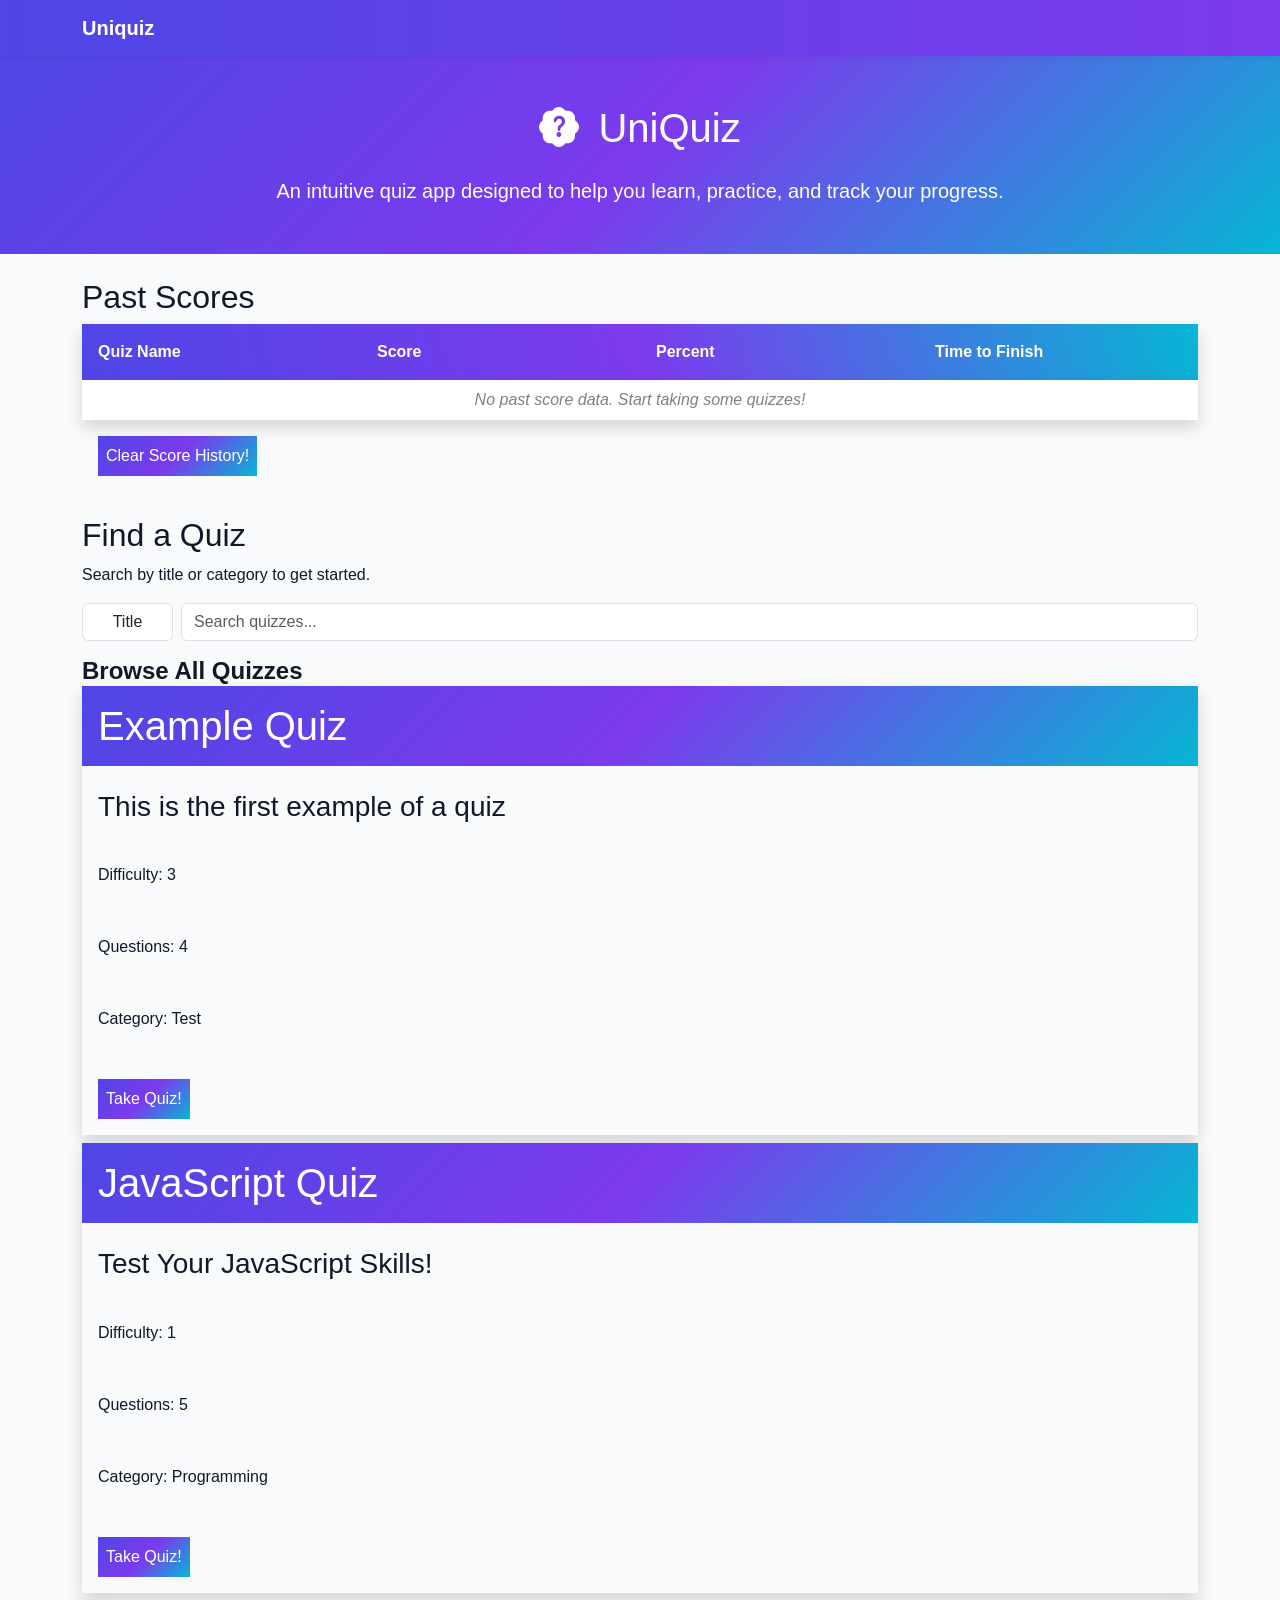
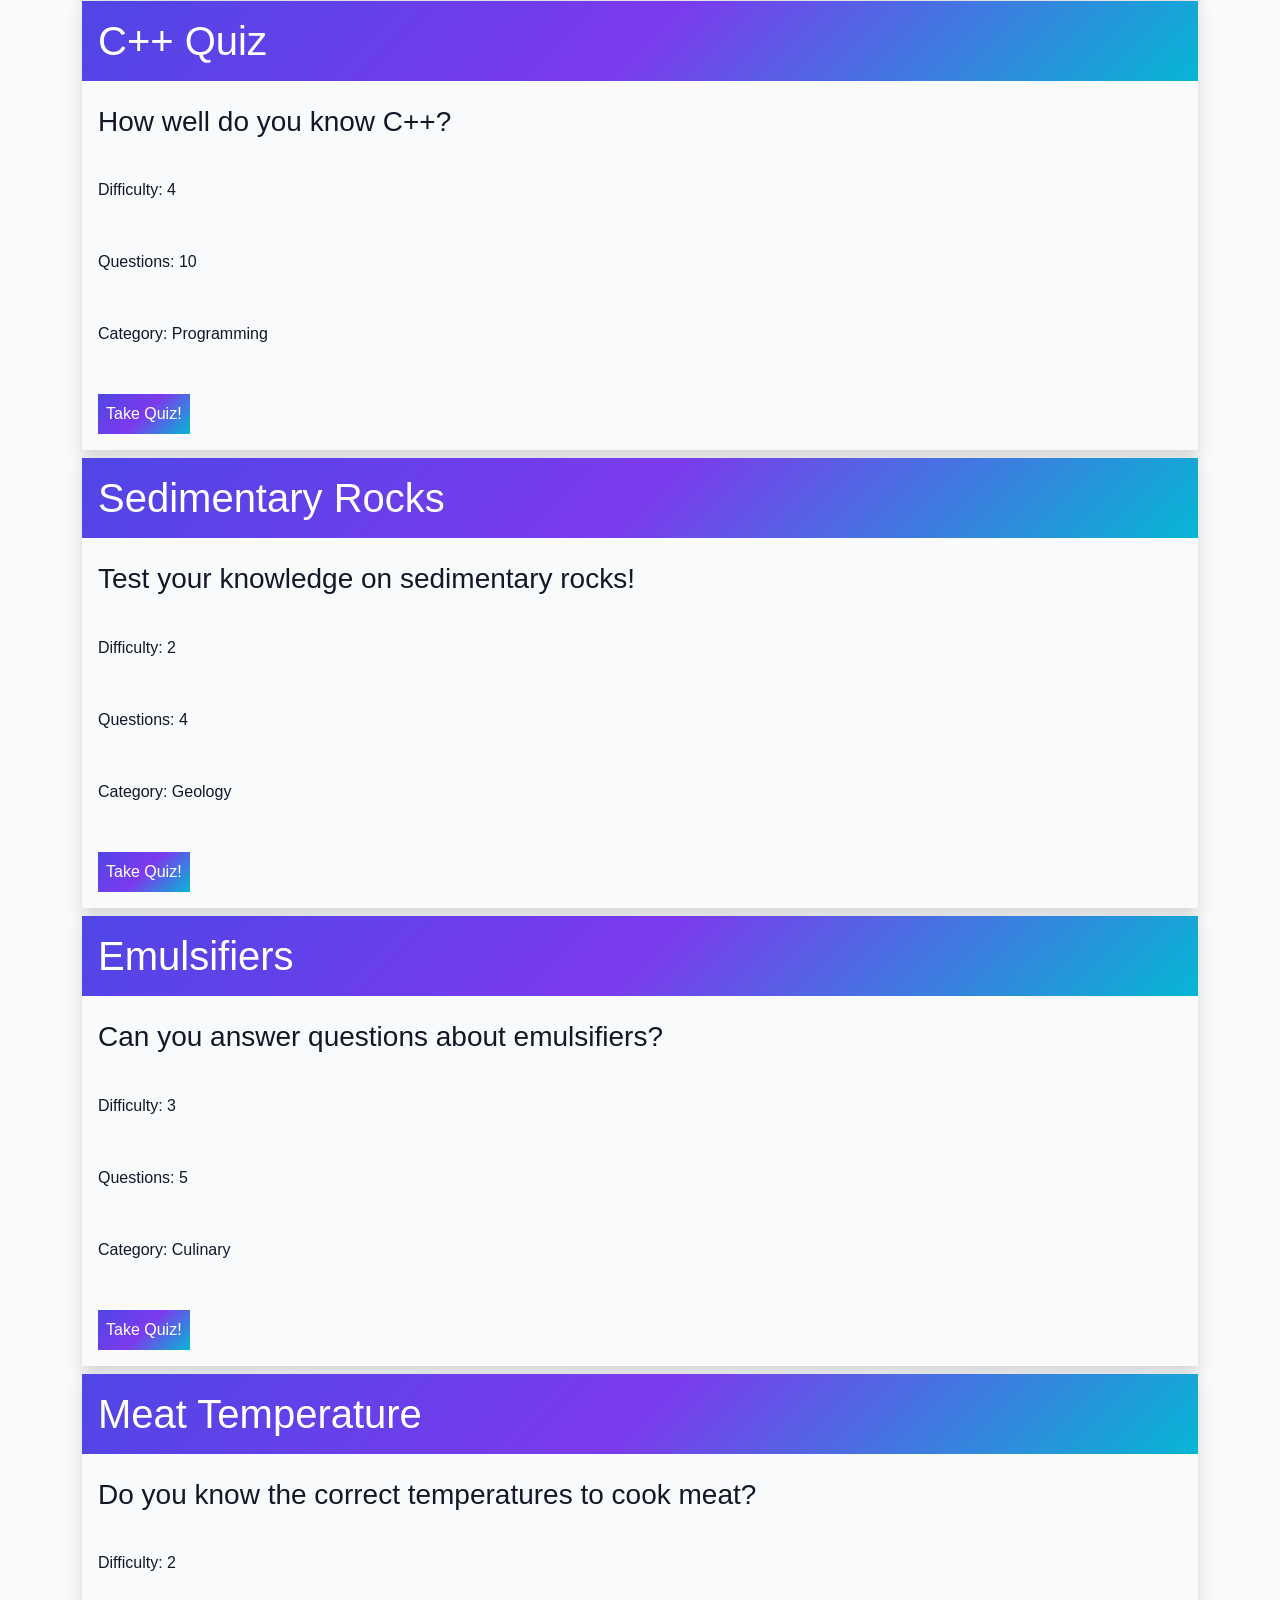
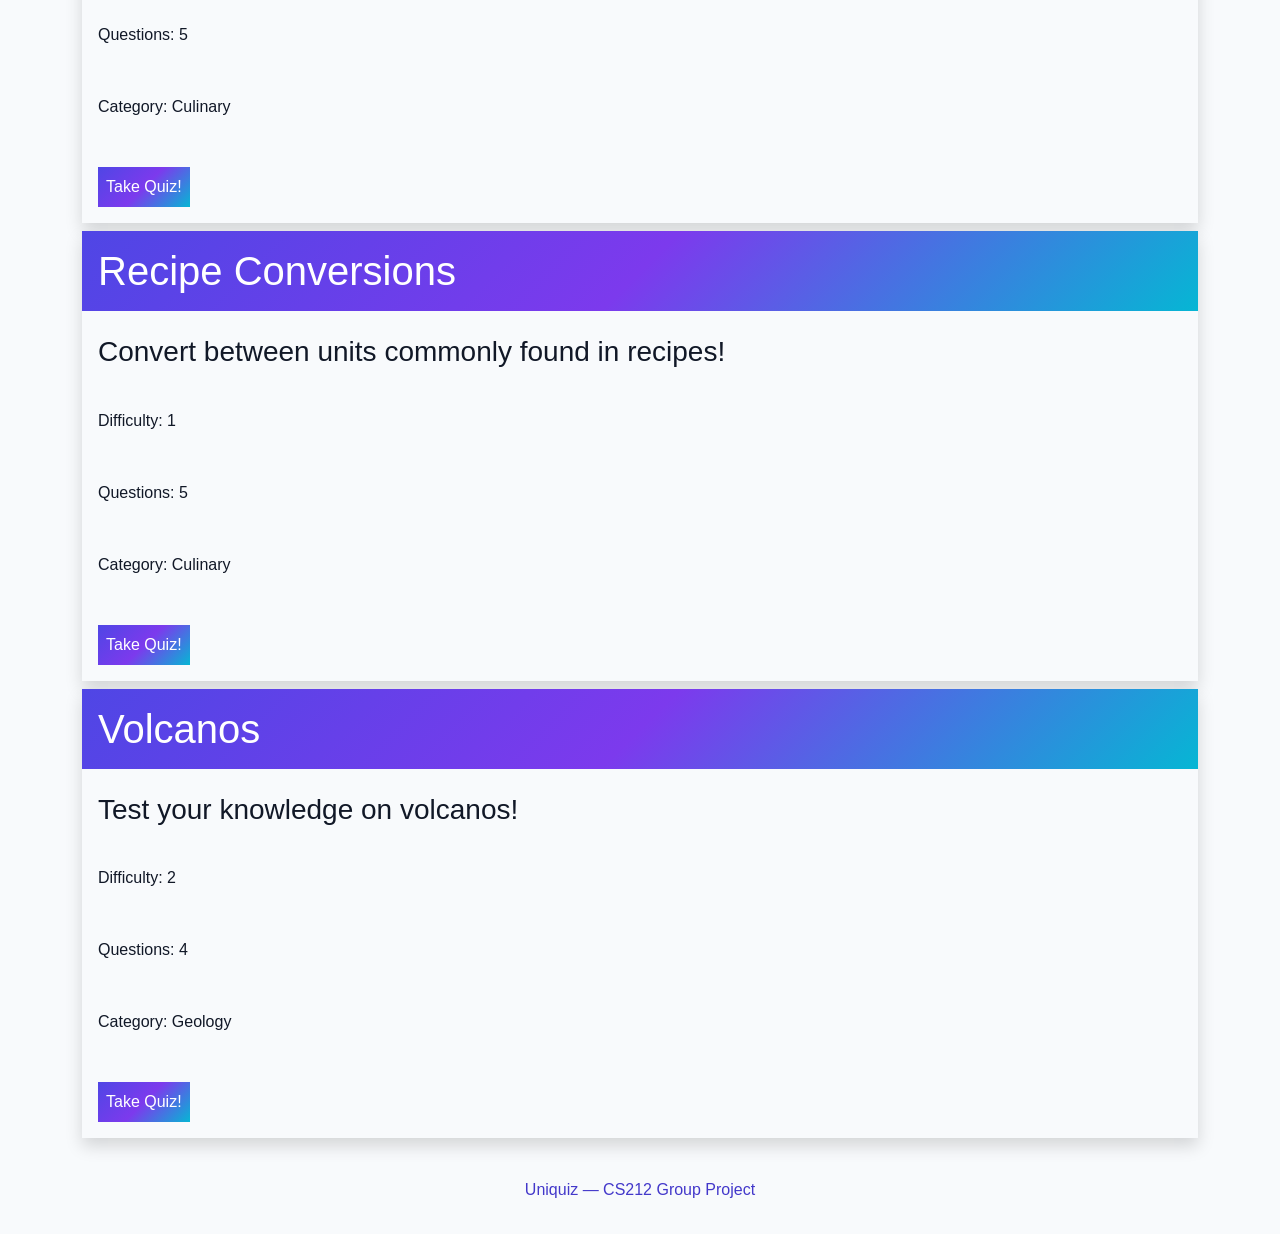
<file: pages/home/index.html>
<!DOCTYPE html>
<html>

<head>
    <meta charset="UTF-8"> <!-- Allows us to use accents, emojis, and special characters in our text-->
    <!-- icon load-->
    <link href="https://cdn.jsdelivr.net/npm/bootstrap-icons@1.11.3/font/bootstrap-icons.css" rel="stylesheet">
    <title>Uniquiz — An Intuitive Quiz App</title>

    <!--Bootstrap-->
    <link rel="stylesheet" href="https://cdn.jsdelivr.net/npm/bootstrap@5.3.2/dist/css/bootstrap.min.css">

    <link rel="stylesheet" href="styles.css">
</head>

<body>
    <!--Navigation bar built off css-->
    <nav class= "navbar navbar-expand-lg navbar-dark shadow-sm custom-navbar">
        <div class= "container">
            <a class="navbar-brand fw-bold" href="#">Uniquiz</a>
        </div>
    </nav>
    <!--Desc-->
    <header class="hero-section text-white text-center py-5">
        <div class="container">
            <h1 class="text-center mb-4">
                <i class="bi bi-patch-question-fill me-2 hero-icon"></i>
                UniQuiz
            </h1>
            <p class="lead mb-0">
                An intuitive quiz app designed to help you learn, practice, and track your progress.
            </p>
        </div>
    </header>
 
    <section id="past-scores", class="container my-4">
        <h2>Past Scores</h2>

        <table id="past-scores-header" class="shadow">
            <thead id="past-scores-table-header">
                <th>Quiz Name</th>
                <th>Score</th>
                <th>Percent</th>
                <th>Time to Finish</th>
            </thead>
        </table>

        <div id="past-scores-scroll-container" class="shadow">
            <table id="past-scores-table">
                <tbody id="past-scores-table-body">
                </tbody>
            </table>
        </div>

        <button id="history-clear-button">
            Clear Score History!
        </button>
    </section>

    <!--Quiz search and list of available quizes-->
    <section id="quiz-selection" class="container my-4">
        <h2>Find a Quiz</h2>
        <p>Search by title or category to get started.</p>

        <form id="search-form">
            <!-- search dropdown --->
            <select name="options" id="search-options" class="form-control">
                <option value="title">Title</option>
                <option value="category">Category</option>
                <option value="difficulty">Difficulty</option>
            </select>
            <!-- search bar -->
            <input 
                id="quiz-search" 
                name="search"
                type="text" 
                class="form-control mb-3"
                placeholder="Search quizzes..."
            >
        </form>
        <!-- Browse all quizzes -->
        <h3 class="h4 fw-semibold mb-3">Browse All Quizzes</h3>
        <div id="browse-quizzes" class="row g-3">
        <!-- JS will insert quiz cards here -->
        </div>

        <!-- Quiz list that will be finished in JS-->
         <div id="quiz-list" class="d-flex flex-column gap-2">
            <!-- JS quiz buttons here-->
            <quiz-card class="shadow" json="test_quiz.json"></quiz-card>
            <quiz-card class="shadow" json="javascript_quiz.json"></quiz-card>
            <quiz-card class="shadow" json="CPlusPlus_quiz.json"></quiz-card>
            <quiz-card class="shadow" json="sedimentary_rocks_quiz.json"></quiz-card>
            <quiz-card class="shadow" json="emulsifier_quiz.json"></quiz-card>
            <quiz-card class="shadow" json="meat_temp_quiz.json"></quiz-card>
            <quiz-card class="shadow" json="recipy_conversion_quiz.json"></quiz-card>
            <quiz-card class="shadow" json="volcanos_quiz.json"></quiz-card>
         </div>

    </section>  

    <!-- footer-->
     <footer class="text-center p-3 mt-4">
        <p>Uniquiz — CS212 Group Project</p>
    </footer>

    <script src="../../lib/libquizjson.js"></script>
    <script src="../../lib/libscore.js"></script>
    <script src="home.js"></script>

</body>
</file>
<file: pages/home/styles.css>
/* Body color */
body {
    background-color: #f8fafc;
    color: #111827;
    font-family: Arial, sans-serif;
}
/* nav bar background */
.custom-navbar {
    background: linear-gradient(90deg, #4f46e5, #7c3aed);
}
/* desc section */
.hero-section {
    background: linear-gradient(135deg, #4f46e5, #7c3aed, #06b6d4);
    padding-top: 5rem;
    padding-bottom: 5rem;
}
/* form control */
.form-control:focus {
    border-color: purple;
    box-shadow: 0 0 0 0.2rem rgba(124, 58, 237, 0.2);
}

#search-form{
    display: flex;
    align-items: baseline;
}

#search-form select {
    width: fit-content;
    margin-right: .5rem;
    text-align: center;
}

/* btn stuff */
.btn-primary {
    background-color: #4f46e5;
    border-color: #4f46e5;
}

.btn-primary:hover {
    background-color: #4338ca;
    border-color: #4338ca;
}

.btn-outline-primary {
    color: #4f46e5;
    border-color: #4f46e5;
}

.btn-outline-primary:hover {
    background-color: #4f46e5;
    border-color: #4f46e5;
}

/* future correct vs incorrect */
.correct-feedback {
    color: #15803d;
}

.incorrect-feedback {
    color: #b91c1c;
}

/* Selectors for quiz cards */
.quiz-card > #title{ 
    background: linear-gradient(135deg, #4f46e5, #7c3aed, #06b6d4);
    color: white; 
    padding: 1rem
}

.quiz-card > #description{
    padding: 1rem;
}

.quiz-card > #difficulty{
    padding: 1rem;
}

.quiz-card > #catagory{
    padding: 1rem;
}

.quiz-card > #number-questions{
    padding: 1rem;
}

.quiz-card > button{
    background: linear-gradient(135deg, #4f46e5, #7c3aed, #06b6d4);
    color: white; 
    margin: 1rem;
    padding: .5rem;
    border: none;
    transition: .1s;
    
}

.quiz-card > button:hover{
    background: linear-gradient(75deg, #4f46e5, #7c3aed, #06b6d4);
    scale: 1.1;
}

/* past scores */
table{
   width: 100%;
}

#past-scores-table > tbody > tr > td{
    border: 1px solid #00000077;
    background-color: white;
}

#past-scores-table > tbody > tr:nth-child(2n) > td{
    background-color: #f1f1f1;
}

#past-scores-table-header{
    background: linear-gradient(75deg, #4f46e5, #7c3aed, #06b6d4);
    color: white;
    padding: 1rem;
    text-align: left;
}

#past-scores-table-header th {
    padding: 1rem;
    width: 25%;
}

#past-scores-table-body td {
    padding: .5rem;
    width: 25%;
}


#past-scores-scroll-container{
    max-height: 20vh;
    height: fit-content;
    overflow: auto;
}

#past-scores-table > tbody > tr > td#no-scores-message{
    border: none;
    color: gray;
    text-align: center;
    font-style: italic;
}

#history-clear-button{
    background: linear-gradient(135deg, #4f46e5, #7c3aed, #06b6d4);
    color: white; 
    margin: 1rem;
    padding: .5rem;
    border: none;
    transition: .1s;
    
}

#history-clear-button:hover{
    background: linear-gradient(75deg, #4f46e5, #7c3aed, #06b6d4);
    scale: 1.1;
}


/* for footer */
footer {
    color: #4338ca;
    font-weight: 500;
}
</file>
